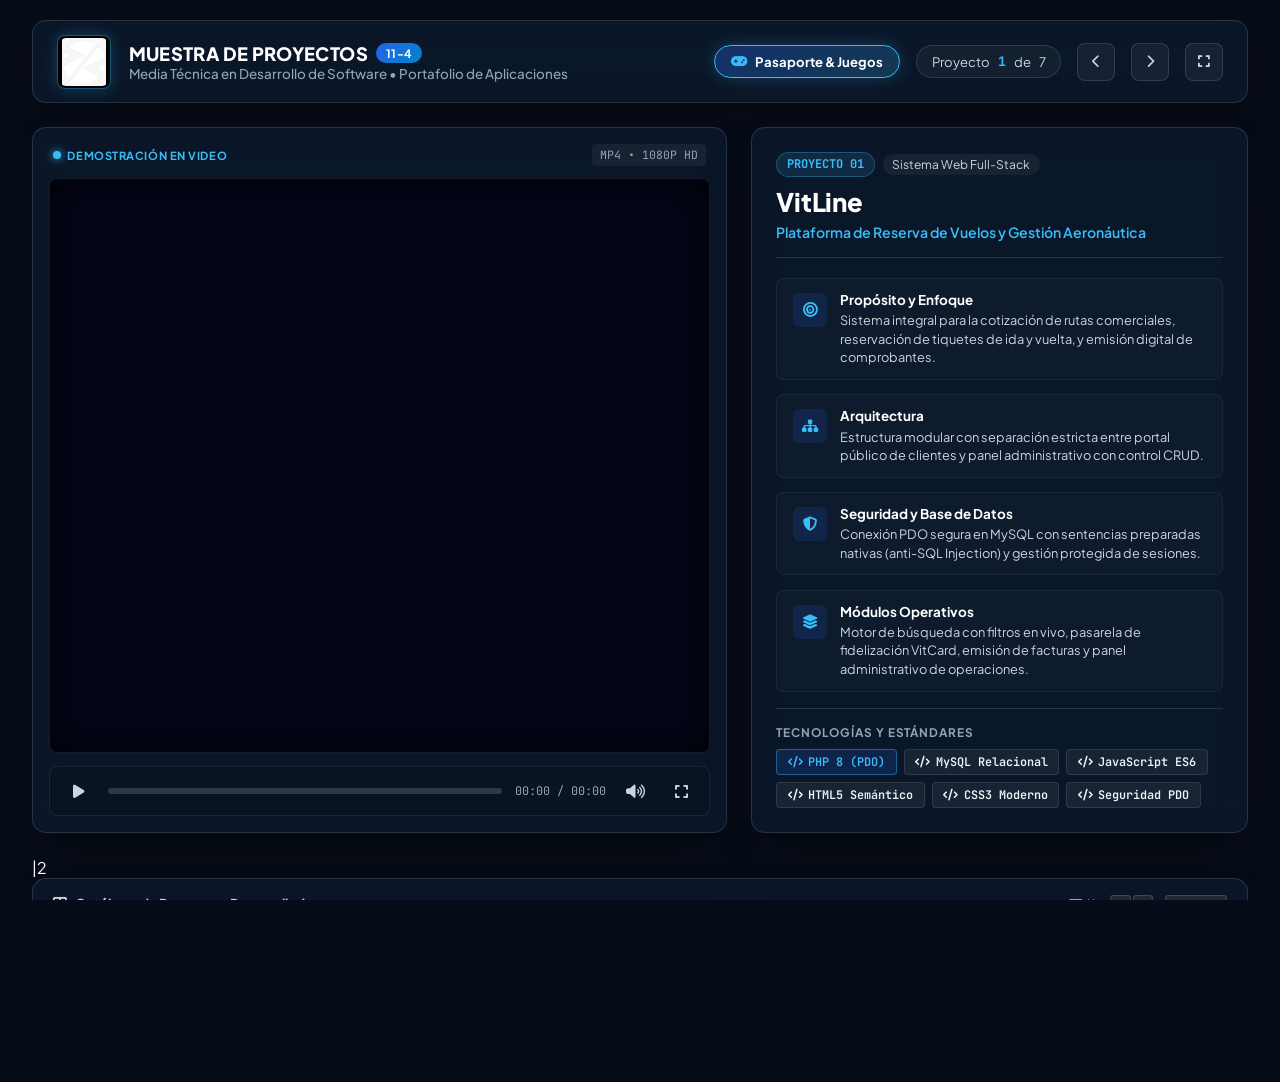
<file: index.html>
<!DOCTYPE html>
<html lang="es">
<head>
  <meta charset="UTF-8">
  <meta http-equiv="refresh" content="0; url=proyects.html">
  <title>Redireccionando a Proyectos 11-4...</title>
  <script>
    window.location.href = "proyects.html";
  </script>
</head>
<body style="background:#070d18; color:#ffffff; font-family:sans-serif; text-align:center; padding-top:20vh;">
  <p>Cargando presentación de proyectos de 11-4... <a href="proyects.html" style="color:#38bdf8;">Haz clic aquí si no redirige automáticamente</a></p>
</body>
</html>
</file>
<file: css/style.css>
/* ==========================================================================
   ESTILOS GENERALES Y VARIABLES - MUESTRA DE PROYECTOS 11-4
   Media Técnica en Desarrollo de Software
   ========================================================================== */

:root {
  /* Paleta Corporativa / Institucional */
  --bg-primary: #070d18;
  --bg-secondary: #0d1b2e;
  --bg-card: rgba(13, 27, 46, 0.76);
  --bg-card-hover: rgba(20, 39, 66, 0.88);
  --bg-glass: rgba(255, 255, 255, 0.05);
  --bg-glass-border: rgba(255, 255, 255, 0.12);
  --bg-glass-border-focus: rgba(56, 189, 248, 0.45);

  /* Azules */
  --blue-primary: #2563eb;
  --blue-primary-hover: #1d4ed8;
  --blue-deep: #0a192f;
  --blue-accent: #38bdf8;
  --blue-glow: rgba(56, 189, 248, 0.25);

  /* Blancos y Grises */
  --text-primary: #ffffff;
  --text-secondary: #cbd5e1;
  --text-muted: #94a3b8;
  --text-dark: #0f172a;

  /* Estados */
  --status-active: #10b981;
  --status-pending: #f59e0b;
  --status-tag-bg: rgba(37, 99, 235, 0.2);

  /* Sombras y Bordes */
  --shadow-lg: 0 20px 40px -15px rgba(0, 0, 0, 0.7);
  --shadow-glow: 0 0 25px rgba(37, 99, 235, 0.35);
  --radius-sm: 8px;
  --radius-md: 14px;
  --radius-lg: 20px;
  --radius-full: 9999px;

  /* Transiciones */
  --transition-fast: 0.2s ease;
  --transition-normal: 0.35s cubic-bezier(0.4, 0, 0.2, 1);
}

*, *::before, *::after {
  box-sizing: border-box;
  margin: 0;
  padding: 0;
}

html, body {
  width: 100%;
  height: 100%;
  min-height: 100vh;
  font-family: 'Plus Jakarta Sans', system-ui, -apple-system, sans-serif;
  color: var(--text-primary);
  background-color: var(--bg-primary);
  overflow-x: hidden;
  position: relative;
}

/* ==========================================================================
   CAPA DE FONDO DINÁMICO (BLUR + TRANSPARENCIA)
   ========================================================================== */

.ambient-backdrop {
  position: fixed;
  top: 0;
  left: 0;
  width: 100%;
  height: 100%;
  z-index: -3;
  overflow: hidden;
  pointer-events: none;
}

.ambient-backdrop-img {
  position: absolute;
  top: -20px;
  left: -20px;
  width: calc(100% + 40px);
  height: calc(100% + 40px);
  background-size: cover;
  background-position: center;
  filter: blur(14px) saturate(1.15) brightness(0.62);
  transform: scale(1.05);
  transition: opacity 1s ease-in-out, transform 8s ease-out;
  opacity: 0;
}

.ambient-backdrop-img.active {
  opacity: 1;
  transform: scale(1);
}

.ambient-overlay {
  position: fixed;
  top: 0;
  left: 0;
  width: 100%;
  height: 100%;
  z-index: -2;
  background: radial-gradient(circle at 50% 20%, rgba(15, 39, 74, 0.84) 0%, rgba(7, 13, 24, 0.94) 75%, rgba(2, 6, 15, 0.98) 100%);
  pointer-events: none;
}

.ambient-tech-grid {
  position: fixed;
  top: 0;
  left: 0;
  width: 100%;
  height: 100%;
  z-index: -1;
  background-image: 
    linear-gradient(rgba(255, 255, 255, 0.02) 1px, transparent 1px),
    linear-gradient(90deg, rgba(255, 255, 255, 0.02) 1px, transparent 1px);
  background-size: 40px 40px;
  opacity: 0.8;
  pointer-events: none;
}

/* ==========================================================================
   CONTENEDOR PRINCIPAL
   ========================================================================== */

.app-wrapper {
  display: flex;
  flex-direction: column;
  min-height: 100vh;
  max-width: 1440px;
  margin: 0 auto;
  padding: 1.25rem 2rem 1.5rem;
}

/* ==========================================================================
   HEADER INSTITUCIONAL
   ========================================================================== */

.site-header {
  display: flex;
  align-items: center;
  justify-content: space-between;
  padding: 0.85rem 1.5rem;
  background: var(--bg-card);
  backdrop-filter: blur(16px);
  -webkit-backdrop-filter: blur(16px);
  border: 1px solid var(--bg-glass-border);
  border-radius: var(--radius-md);
  box-shadow: 0 8px 30px rgba(0, 0, 0, 0.4);
  margin-bottom: 1.5rem;
  transition: var(--transition-normal);
}

.header-brand {
  display: flex;
  align-items: center;
  gap: 1.1rem;
}

.shield-wrapper {
  width: 54px;
  height: 54px;
  border-radius: var(--radius-sm);
  background: #000000;
  border: 1.5px solid var(--bg-glass-border-focus);
  padding: 2px;
  box-shadow: 0 0 14px var(--blue-glow);
  display: flex;
  align-items: center;
  justify-content: center;
  flex-shrink: 0;
}

.shield-wrapper img {
  width: 100%;
  height: 100%;
  object-fit: contain;
  border-radius: calc(var(--radius-sm) - 2px);
}

.brand-meta h1 {
  font-size: 1.15rem;
  font-weight: 800;
  letter-spacing: 0.02em;
  color: var(--text-primary);
  display: flex;
  align-items: center;
  gap: 0.5rem;
}

.brand-meta h1 .badge-cohort {
  font-size: 0.72rem;
  font-weight: 700;
  padding: 0.15rem 0.6rem;
  background: linear-gradient(135deg, var(--blue-primary), #0284c7);
  color: #ffffff;
  border-radius: var(--radius-full);
  letter-spacing: 0.05em;
  text-transform: uppercase;
}

.brand-meta p {
  font-size: 0.84rem;
  color: var(--text-muted);
  font-weight: 500;
}

.header-controls {
  display: flex;
  align-items: center;
  gap: 1rem;
}

.presentation-counter {
  display: flex;
  align-items: center;
  gap: 0.5rem;
  font-size: 0.82rem;
  color: var(--text-secondary);
  background: rgba(255, 255, 255, 0.04);
  border: 1px solid var(--bg-glass-border);
  padding: 0.45rem 0.9rem;
  border-radius: var(--radius-full);
}

.presentation-counter strong {
  color: var(--blue-accent);
  font-family: 'JetBrains Mono', monospace;
}

.game-link-badge {
  display: inline-flex;
  align-items: center;
  gap: 0.5rem;
  background: linear-gradient(135deg, rgba(37, 99, 235, 0.35), rgba(56, 189, 248, 0.2));
  border: 1px solid var(--blue-accent);
  color: #ffffff;
  padding: 0.45rem 1rem;
  border-radius: var(--radius-full);
  font-size: 0.82rem;
  font-weight: 700;
  text-decoration: none;
  box-shadow: 0 0 15px rgba(56, 189, 248, 0.25);
  transition: var(--transition-fast);
}

.game-link-badge:hover {
  background: linear-gradient(135deg, var(--blue-primary), #0284c7);
  box-shadow: 0 0 20px rgba(56, 189, 248, 0.45);
  transform: translateY(-1px);
}

.game-link-badge i {
  color: var(--blue-accent);
  transition: transform 0.2s;
}

.game-link-badge:hover i {
  color: #ffffff;
  transform: scale(1.15);
}

.btn-icon {
  background: rgba(255, 255, 255, 0.05);
  border: 1px solid var(--bg-glass-border);
  color: var(--text-secondary);
  width: 38px;
  height: 38px;
  border-radius: var(--radius-sm);
  display: inline-flex;
  align-items: center;
  justify-content: center;
  cursor: pointer;
  transition: var(--transition-fast);
}

.btn-icon:hover {
  background: var(--blue-primary);
  color: #ffffff;
  border-color: var(--blue-accent);
  transform: translateY(-1px);
}

/* ==========================================================================
   ESCENARIO PRINCIPAL (SHOWCASE THEATER + FICHA TÉCNICA)
   ========================================================================== */

.presentation-stage {
  display: grid;
  grid-template-columns: 1.4fr 1fr;
  gap: 1.5rem;
  align-items: stretch;
  margin-bottom: 1.5rem;
  min-height: 520px;
}

/* ==========================================================================
   TEATRO DE VIDEO
   ========================================================================== */

.video-theater {
  background: var(--bg-card);
  backdrop-filter: blur(16px);
  -webkit-backdrop-filter: blur(16px);
  border: 1px solid var(--bg-glass-border);
  border-radius: var(--radius-md);
  padding: 1rem;
  display: flex;
  flex-direction: column;
  box-shadow: var(--shadow-lg);
  position: relative;
  overflow: hidden;
}

.video-header-bar {
  display: flex;
  align-items: center;
  justify-content: space-between;
  margin-bottom: 0.75rem;
  padding: 0 0.25rem;
}

.video-title-wrap {
  display: flex;
  align-items: center;
  gap: 0.6rem;
}

.live-indicator {
  display: inline-flex;
  align-items: center;
  gap: 0.4rem;
  font-size: 0.7rem;
  font-weight: 700;
  text-transform: uppercase;
  color: var(--blue-accent);
  letter-spacing: 0.05em;
}

.pulse-dot {
  width: 8px;
  height: 8px;
  border-radius: 50%;
  background-color: var(--blue-accent);
  box-shadow: 0 0 8px var(--blue-accent);
  animation: pulseGlow 2s infinite ease-in-out;
}

@keyframes pulseGlow {
  0%, 100% { opacity: 1; transform: scale(1); }
  50% { opacity: 0.4; transform: scale(0.8); }
}

.video-resolution {
  font-family: 'JetBrains Mono', monospace;
  font-size: 0.72rem;
  color: var(--text-muted);
  background: rgba(255, 255, 255, 0.05);
  padding: 0.2rem 0.5rem;
  border-radius: 4px;
}

/* Contenedor del reproductor */
.video-frame-container {
  position: relative;
  width: 100%;
  flex: 1;
  min-height: 380px;
  background: #020617;
  border-radius: var(--radius-sm);
  overflow: hidden;
  border: 1px solid rgba(255, 255, 255, 0.08);
  box-shadow: inset 0 0 40px rgba(0, 0, 0, 0.8);
  display: flex;
  align-items: center;
  justify-content: center;
}

.video-element {
  width: 100%;
  height: 100%;
  object-fit: cover;
  display: block;
  cursor: pointer;
}

/* Estado cuando no hay video cargado (Proyectos 2 a 7) */
.video-placeholder-ui {
  display: none;
  flex-direction: column;
  align-items: center;
  justify-content: center;
  text-align: center;
  padding: 2rem;
  gap: 1.25rem;
  width: 100%;
  height: 100%;
  background: radial-gradient(circle at center, #0f2744 0%, #030712 100%);
  position: relative;
}

.video-placeholder-ui.active {
  display: flex;
}

.placeholder-icon-wrap {
  width: 76px;
  height: 76px;
  border-radius: 50%;
  background: rgba(37, 99, 235, 0.12);
  border: 1px dashed var(--blue-accent);
  display: flex;
  align-items: center;
  justify-content: center;
  color: var(--blue-accent);
  font-size: 1.8rem;
  box-shadow: 0 0 20px rgba(56, 189, 248, 0.2);
}

.video-placeholder-ui h3 {
  font-size: 1.25rem;
  font-weight: 700;
  color: var(--text-primary);
}

.video-placeholder-ui p {
  font-size: 0.88rem;
  color: var(--text-muted);
  max-width: 380px;
  line-height: 1.5;
}

.status-badge-pending {
  display: inline-flex;
  align-items: center;
  gap: 0.45rem;
  background: rgba(245, 158, 11, 0.15);
  color: #fbbf24;
  border: 1px solid rgba(245, 158, 11, 0.3);
  padding: 0.35rem 0.85rem;
  border-radius: var(--radius-full);
  font-size: 0.78rem;
  font-weight: 600;
}

/* Controles de video personalizados */
.video-custom-controls {
  display: flex;
  align-items: center;
  gap: 0.85rem;
  margin-top: 0.85rem;
  padding: 0.5rem 0.75rem;
  background: rgba(10, 20, 35, 0.85);
  border-radius: var(--radius-sm);
  border: 1px solid rgba(255, 255, 255, 0.08);
}

.ctrl-btn {
  background: none;
  border: none;
  color: var(--text-secondary);
  font-size: 0.95rem;
  cursor: pointer;
  width: 32px;
  height: 32px;
  display: flex;
  align-items: center;
  justify-content: center;
  border-radius: 4px;
  transition: var(--transition-fast);
}

.ctrl-btn:hover {
  color: #ffffff;
  background: rgba(255, 255, 255, 0.08);
}

.progress-container {
  flex: 1;
  height: 6px;
  background: rgba(255, 255, 255, 0.15);
  border-radius: 3px;
  cursor: pointer;
  position: relative;
  overflow: hidden;
}

.progress-bar-fill {
  position: absolute;
  top: 0;
  left: 0;
  height: 100%;
  width: 0%;
  background: linear-gradient(90deg, var(--blue-primary), var(--blue-accent));
  border-radius: 3px;
  transition: width 0.1s linear;
}

.time-stamp {
  font-family: 'JetBrains Mono', monospace;
  font-size: 0.74rem;
  color: var(--text-muted);
  min-width: 75px;
  text-align: right;
}

/* ==========================================================================
   PANEL DE FICHA TÉCNICA (RESUMEN DIRECTO Y SIN EXCESO DE TEXTO)
   ========================================================================== */

.tech-sheet-card {
  background: var(--bg-card);
  backdrop-filter: blur(16px);
  -webkit-backdrop-filter: blur(16px);
  border: 1px solid var(--bg-glass-border);
  border-radius: var(--radius-md);
  padding: 1.5rem;
  display: flex;
  flex-direction: column;
  justify-content: space-between;
  box-shadow: var(--shadow-lg);
  position: relative;
}

.sheet-header {
  border-bottom: 1px solid var(--bg-glass-border);
  padding-bottom: 1rem;
  margin-bottom: 1.25rem;
}

.sheet-badge-group {
  display: flex;
  align-items: center;
  gap: 0.5rem;
  margin-bottom: 0.5rem;
}

.project-id-badge {
  font-family: 'JetBrains Mono', monospace;
  font-size: 0.75rem;
  font-weight: 700;
  color: var(--blue-accent);
  background: rgba(56, 189, 248, 0.12);
  border: 1px solid rgba(56, 189, 248, 0.3);
  padding: 0.2rem 0.6rem;
  border-radius: var(--radius-full);
}

.project-category-badge {
  font-size: 0.75rem;
  color: var(--text-secondary);
  background: rgba(255, 255, 255, 0.05);
  padding: 0.2rem 0.6rem;
  border-radius: var(--radius-full);
}

.project-title {
  font-size: 1.6rem;
  font-weight: 800;
  color: #ffffff;
  letter-spacing: -0.01em;
  margin-bottom: 0.35rem;
}

.project-tagline {
  font-size: 0.88rem;
  color: var(--blue-accent);
  font-weight: 600;
}

/* Sección de Cómo se Hizo */
.development-summary {
  display: flex;
  flex-direction: column;
  gap: 0.9rem;
  flex: 1;
}

.summary-block {
  display: flex;
  gap: 0.85rem;
  background: rgba(255, 255, 255, 0.02);
  border: 1px solid rgba(255, 255, 255, 0.05);
  padding: 0.75rem 0.95rem;
  border-radius: var(--radius-sm);
  transition: var(--transition-fast);
}

.summary-block:hover {
  background: rgba(255, 255, 255, 0.04);
  border-color: rgba(56, 189, 248, 0.2);
}

.summary-icon {
  width: 34px;
  height: 34px;
  border-radius: 6px;
  background: rgba(37, 99, 235, 0.15);
  color: var(--blue-accent);
  display: flex;
  align-items: center;
  justify-content: center;
  font-size: 0.9rem;
  flex-shrink: 0;
  margin-top: 2px;
}

.summary-content h4 {
  font-size: 0.84rem;
  font-weight: 700;
  color: #ffffff;
  margin-bottom: 0.2rem;
  display: flex;
  align-items: center;
  gap: 0.4rem;
}

.summary-content p {
  font-size: 0.8rem;
  color: var(--text-secondary);
  line-height: 1.45;
}

/* Stack tecnológico */
.stack-section {
  margin-top: 1rem;
  padding-top: 1rem;
  border-top: 1px solid var(--bg-glass-border);
}

.stack-title {
  font-size: 0.74rem;
  font-weight: 700;
  text-transform: uppercase;
  letter-spacing: 0.08em;
  color: var(--text-muted);
  margin-bottom: 0.6rem;
}

.stack-tags {
  display: flex;
  flex-wrap: wrap;
  gap: 0.45rem;
}

.stack-pill {
  font-family: 'JetBrains Mono', monospace;
  font-size: 0.74rem;
  font-weight: 600;
  color: #f1f5f9;
  background: rgba(255, 255, 255, 0.06);
  border: 1px solid rgba(255, 255, 255, 0.1);
  padding: 0.25rem 0.65rem;
  border-radius: 4px;
  display: inline-flex;
  align-items: center;
  gap: 0.35rem;
}

.stack-pill.highlight {
  background: rgba(37, 99, 235, 0.18);
  border-color: rgba(56, 189, 248, 0.4);
  color: #38bdf8;
}

/* ==========================================================================
   NAVEGADOR INFERIOR DOCK (CARRUSEL DE LOS 7 PROYECTOS)
   ========================================================================== */

.dock-navigation-section {
  background: var(--bg-card);
  backdrop-filter: blur(16px);
  -webkit-backdrop-filter: blur(16px);
  border: 1px solid var(--bg-glass-border);
  border-radius: var(--radius-md);
  padding: 1rem 1.25rem;
  box-shadow: var(--shadow-lg);
}

.dock-header {
  display: flex;
  align-items: center;
  justify-content: space-between;
  margin-bottom: 0.85rem;
}

.dock-header-title {
  font-size: 0.85rem;
  font-weight: 700;
  color: var(--text-secondary);
  display: flex;
  align-items: center;
  gap: 0.5rem;
}

.dock-keyboard-hint {
  font-size: 0.74rem;
  color: var(--text-muted);
  display: flex;
  align-items: center;
  gap: 0.35rem;
}

.kbd-badge {
  background: rgba(255, 255, 255, 0.08);
  border: 1px solid rgba(255, 255, 255, 0.15);
  border-radius: 3px;
  padding: 0.1rem 0.35rem;
  font-family: 'JetBrains Mono', monospace;
  font-size: 0.68rem;
  color: #ffffff;
}

.dock-projects-grid {
  display: grid;
  grid-template-columns: repeat(7, 1fr);
  gap: 0.75rem;
}

.dock-item {
  background: rgba(255, 255, 255, 0.03);
  border: 1px solid rgba(255, 255, 255, 0.08);
  border-radius: var(--radius-sm);
  padding: 0.75rem 0.65rem;
  cursor: pointer;
  transition: var(--transition-normal);
  display: flex;
  flex-direction: column;
  justify-content: space-between;
  position: relative;
  overflow: hidden;
  text-align: left;
}

.dock-item::before {
  content: '';
  position: absolute;
  top: 0;
  left: 0;
  width: 100%;
  height: 3px;
  background: transparent;
  transition: var(--transition-fast);
}

.dock-item:hover {
  background: rgba(255, 255, 255, 0.07);
  border-color: rgba(255, 255, 255, 0.18);
  transform: translateY(-2px);
}

.dock-item.active {
  background: rgba(37, 99, 235, 0.18);
  border-color: var(--blue-accent);
  box-shadow: 0 0 16px rgba(37, 99, 235, 0.25);
}

.dock-item.active::before {
  background: var(--blue-accent);
}

.dock-item-top {
  display: flex;
  align-items: center;
  justify-content: space-between;
  margin-bottom: 0.35rem;
}

.dock-item-num {
  font-family: 'JetBrains Mono', monospace;
  font-size: 0.72rem;
  font-weight: 700;
  color: var(--text-muted);
}

.dock-item.active .dock-item-num {
  color: var(--blue-accent);
}

.dock-item-dot {
  width: 6px;
  height: 6px;
  border-radius: 50%;
  background: #64748b;
}

.dock-item.available .dock-item-dot {
  background: var(--status-active);
  box-shadow: 0 0 6px var(--status-active);
}

.dock-item-name {
  font-size: 0.8rem;
  font-weight: 700;
  color: #ffffff;
  white-space: nowrap;
  overflow: hidden;
  text-overflow: ellipsis;
  margin-bottom: 0.2rem;
}

.dock-item-status {
  font-size: 0.68rem;
  color: var(--text-muted);
  white-space: nowrap;
  overflow: hidden;
  text-overflow: ellipsis;
}

.dock-item.active .dock-item-status {
  color: var(--blue-accent);
  font-weight: 600;
}

/* ==========================================================================
   FOOTER DISCRETO
   ========================================================================== */

.site-footer {
  margin-top: 1.25rem;
  display: flex;
  align-items: center;
  justify-content: space-between;
  font-size: 0.76rem;
  color: var(--text-muted);
  padding: 0 0.5rem;
}

.footer-credits {
  display: flex;
  align-items: center;
  gap: 0.5rem;
}

/* ==========================================================================
   RESPONSIVE DESIGN
   ========================================================================== */

@media (max-width: 1080px) {
  .presentation-stage {
    grid-template-columns: 1fr;
  }
  
  .dock-projects-grid {
    grid-template-columns: repeat(4, 1fr);
  }
}

@media (max-width: 768px) {
  .app-wrapper {
    padding: 1rem 0.75rem;
  }

  .site-header {
    flex-direction: column;
    align-items: flex-start;
    gap: 0.75rem;
  }

  .header-controls {
    width: 100%;
    justify-content: space-between;
  }

  .video-frame-container {
    min-height: 240px;
  }

  .dock-projects-grid {
    grid-template-columns: repeat(2, 1fr);
  }

  .site-footer {
    flex-direction: column;
    gap: 0.5rem;
    text-align: center;
  }

  /* Responsive para el Escenario de Introducción */
  .intro-topbar {
    padding: 1rem;
    flex-direction: column;
    align-items: flex-start;
    gap: 0.75rem;
  }

  .intro-topbar-actions {
    width: 100%;
    justify-content: flex-start;
    flex-wrap: wrap;
  }

  .intro-bottom-bar {
    padding: 1rem 1rem 1.5rem;
    flex-direction: column;
    align-items: stretch;
    gap: 0.85rem;
  }

  .intro-info-pill {
    text-align: center;
    justify-content: center;
    font-size: 0.76rem;
  }

  .intro-cta-group {
    flex-direction: column;
    align-items: stretch;
    width: 100%;
  }

  .btn-exit-intro {
    width: 100%;
    justify-content: center;
    font-size: 0.9rem;
    padding: 0.8rem 1.25rem;
  }

  .intro-key-tip {
    justify-content: center;
  }
}

/* ==========================================================================
   ESCENARIO DE VIDEO INTRODUCTORIO (FONDO EN BUCLE PARA EXPOSITORES)
   ========================================================================== */

.intro-stage {
  position: fixed;
  inset: 0;
  width: 100vw;
  height: 100vh;
  z-index: 99999;
  background-color: #030712;
  display: flex;
  flex-direction: column;
  justify-content: space-between;
  overflow: hidden;
  opacity: 1;
  visibility: visible;
  transition: opacity 0.6s cubic-bezier(0.4, 0, 0.2, 1), visibility 0.6s ease;
}

.intro-stage:not(.active) {
  opacity: 0;
  visibility: hidden;
  pointer-events: none;
}

.intro-video-element {
  position: absolute;
  inset: 0;
  width: 100%;
  height: 100%;
  object-fit: cover;
  z-index: 1;
}

.intro-cinematic-overlay {
  position: absolute;
  inset: 0;
  z-index: 2;
  pointer-events: none;
  background: 
    radial-gradient(circle at center, rgba(3, 7, 18, 0.12) 0%, rgba(3, 7, 18, 0.45) 65%, rgba(2, 6, 15, 0.88) 100%),
    linear-gradient(180deg, rgba(7, 13, 24, 0.8) 0%, rgba(7, 13, 24, 0.08) 20%, rgba(7, 13, 24, 0.08) 75%, rgba(7, 13, 24, 0.92) 100%);
}

.intro-topbar {
  position: relative;
  z-index: 10;
  display: flex;
  align-items: center;
  justify-content: space-between;
  padding: 1.5rem 2.25rem;
  transition: opacity 0.4s ease, transform 0.4s ease;
}

.intro-brand-box {
  display: flex;
  align-items: center;
  gap: 0.85rem;
  background: rgba(13, 27, 46, 0.72);
  padding: 0.5rem 1.1rem;
  border-radius: var(--radius-md);
  border: 1px solid rgba(255, 255, 255, 0.14);
  backdrop-filter: blur(14px);
  -webkit-backdrop-filter: blur(14px);
  box-shadow: var(--shadow-lg);
}

.intro-brand-shield {
  width: 38px;
  height: 38px;
  border-radius: 50%;
  overflow: hidden;
  border: 2px solid var(--blue-accent);
  flex-shrink: 0;
  box-shadow: 0 0 10px rgba(56, 189, 248, 0.35);
}

.intro-brand-shield img {
  width: 100%;
  height: 100%;
  object-fit: cover;
}

.intro-brand-text {
  display: flex;
  flex-direction: column;
  gap: 0.2rem;
}

.intro-brand-heading {
  font-size: 0.82rem;
  font-weight: 800;
  letter-spacing: 0.04em;
  color: #ffffff;
  text-transform: uppercase;
  font-family: 'JetBrains Mono', monospace;
}

.intro-brand-sub {
  font-size: 0.72rem;
  color: var(--blue-accent);
  font-weight: 600;
  display: flex;
  align-items: center;
  gap: 0.45rem;
}

.intro-pulse-dot {
  width: 7px;
  height: 7px;
  border-radius: 50%;
  background: #10b981;
  box-shadow: 0 0 8px #10b981;
  animation: introPulse 2s infinite;
}

@keyframes introPulse {
  0% { box-shadow: 0 0 0 0 rgba(16, 185, 129, 0.75); }
  70% { box-shadow: 0 0 0 8px rgba(16, 185, 129, 0); }
  100% { box-shadow: 0 0 0 0 rgba(16, 185, 129, 0); }
}

.intro-topbar-actions {
  display: flex;
  align-items: center;
  gap: 0.65rem;
}

.intro-btn {
  display: inline-flex;
  align-items: center;
  gap: 0.55rem;
  background: rgba(13, 27, 46, 0.72);
  border: 1px solid rgba(255, 255, 255, 0.15);
  color: #ffffff;
  padding: 0.55rem 1.05rem;
  border-radius: var(--radius-sm);
  font-size: 0.82rem;
  font-weight: 600;
  cursor: pointer;
  backdrop-filter: blur(14px);
  -webkit-backdrop-filter: blur(14px);
  transition: var(--transition-fast);
  box-shadow: 0 4px 15px rgba(0, 0, 0, 0.3);
}

.intro-btn:hover {
  background: rgba(37, 99, 235, 0.38);
  border-color: var(--blue-accent);
  box-shadow: 0 0 16px rgba(56, 189, 248, 0.35);
  transform: translateY(-1px);
}

.intro-btn:active {
  transform: translateY(0);
}

.intro-btn.active {
  background: rgba(37, 99, 235, 0.55);
  border-color: var(--blue-accent);
  box-shadow: 0 0 16px rgba(56, 189, 248, 0.45);
}

.intro-bottom-bar {
  position: relative;
  z-index: 10;
  display: flex;
  align-items: center;
  justify-content: space-between;
  padding: 1.5rem 2.25rem 2rem;
  transition: opacity 0.4s ease, transform 0.4s ease;
}

.intro-info-pill {
  display: inline-flex;
  align-items: center;
  gap: 0.65rem;
  background: rgba(13, 27, 46, 0.68);
  padding: 0.6rem 1.25rem;
  border-radius: var(--radius-full);
  border: 1px solid rgba(255, 255, 255, 0.12);
  backdrop-filter: blur(14px);
  -webkit-backdrop-filter: blur(14px);
  color: var(--text-secondary);
  font-size: 0.84rem;
  font-weight: 500;
  box-shadow: var(--shadow-lg);
}

.intro-info-pill i {
  color: var(--blue-accent);
  font-size: 0.92rem;
}

.intro-cta-group {
  display: flex;
  align-items: center;
  gap: 1rem;
}

.btn-exit-intro {
  display: inline-flex;
  align-items: center;
  gap: 0.85rem;
  background: linear-gradient(135deg, #1d4ed8 0%, #0284c7 50%, #38bdf8 100%);
  color: #ffffff;
  border: 1px solid rgba(255, 255, 255, 0.25);
  padding: 0.9rem 1.95rem;
  border-radius: var(--radius-full);
  font-size: 1rem;
  font-weight: 700;
  cursor: pointer;
  letter-spacing: 0.02em;
  box-shadow: 0 0 30px rgba(56, 189, 248, 0.4), 0 10px 25px rgba(0, 0, 0, 0.5);
  transition: transform 0.25s ease, box-shadow 0.25s ease;
  animation: introPulseBtn 2.8s infinite ease-in-out;
}

@keyframes introPulseBtn {
  0%, 100% {
    box-shadow: 0 0 20px rgba(56, 189, 248, 0.35), 0 8px 20px rgba(0, 0, 0, 0.5);
  }
  50% {
    box-shadow: 0 0 38px rgba(56, 189, 248, 0.65), 0 12px 30px rgba(37, 99, 235, 0.55);
  }
}

.btn-exit-intro:hover {
  transform: scale(1.04) translateY(-2px);
  box-shadow: 0 0 45px rgba(56, 189, 248, 0.75), 0 15px 35px rgba(37, 99, 235, 0.6);
}

.btn-exit-intro:active {
  transform: scale(0.98);
}

.btn-exit-intro i {
  font-size: 1.05rem;
  transition: transform 0.25s;
}

.btn-exit-intro:hover i {
  transform: translateX(4px);
}

.intro-key-tip {
  font-size: 0.78rem;
  color: var(--text-muted);
  display: inline-flex;
  align-items: center;
  gap: 0.35rem;
  background: rgba(13, 27, 46, 0.5);
  padding: 0.4rem 0.8rem;
  border-radius: var(--radius-sm);
  border: 1px solid rgba(255, 255, 255, 0.08);
  backdrop-filter: blur(8px);
}

.intro-key-tip kbd {
  background: rgba(255, 255, 255, 0.12);
  border: 1px solid rgba(255, 255, 255, 0.2);
  border-radius: 4px;
  padding: 0.12rem 0.45rem;
  font-family: 'JetBrains Mono', monospace;
  font-size: 0.72rem;
  color: #ffffff;
}

/* Modo reposo / inactividad del cursor para expositores */
.intro-stage.user-idle .intro-topbar,
.intro-stage.user-idle .intro-bottom-bar {
  opacity: 0.15;
}

.intro-stage.user-idle .intro-topbar:hover,
.intro-stage.user-idle .intro-bottom-bar:hover {
  opacity: 1;
}

/* Botón en el header de la web para reactivar el video introductorio */
.intro-link-badge {
  display: inline-flex;
  align-items: center;
  gap: 0.5rem;
  background: linear-gradient(135deg, rgba(99, 102, 241, 0.3), rgba(168, 85, 247, 0.2));
  border: 1px solid rgba(168, 85, 247, 0.45);
  color: #ffffff;
  padding: 0.45rem 1rem;
  border-radius: var(--radius-full);
  font-size: 0.82rem;
  font-weight: 700;
  text-decoration: none;
  cursor: pointer;
  box-shadow: 0 0 15px rgba(168, 85, 247, 0.22);
  transition: var(--transition-fast);
}

.intro-link-badge:hover {
  background: linear-gradient(135deg, #6366f1, #a855f7);
  box-shadow: 0 0 20px rgba(168, 85, 247, 0.5);
  transform: translateY(-1px);
}

.intro-link-badge i {
  color: #c084fc;
  transition: transform 0.2s;
}

.intro-link-badge:hover i {
  color: #ffffff;
  transform: scale(1.15);
}
</file>
